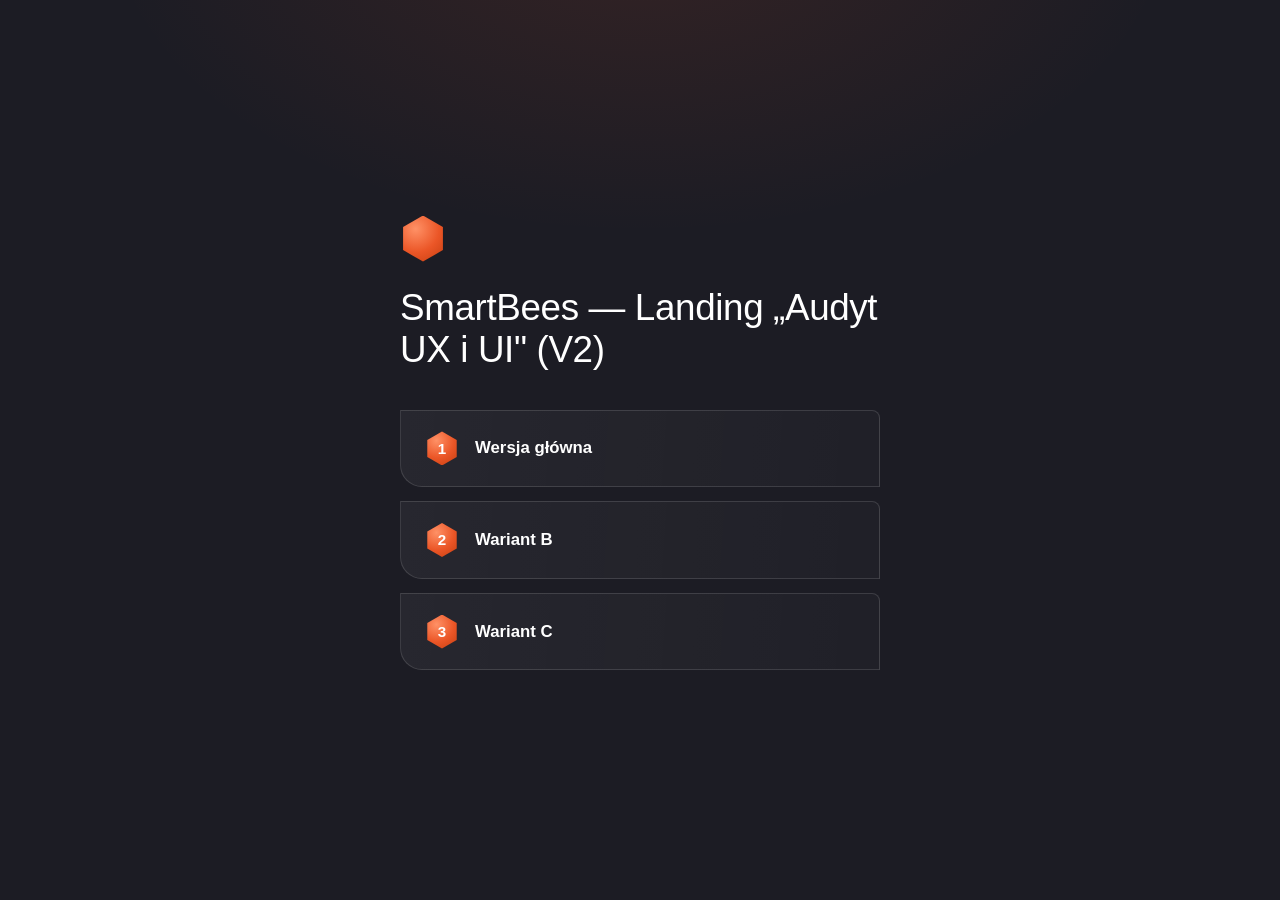
<file: index.html>
<!DOCTYPE html>
<html lang="pl">
<head>
<meta charset="utf-8">
<meta name="viewport" content="width=device-width, initial-scale=1">
<title>SmartBees — Landing „Audyt UX i UI" (V2) · podgląd wersji</title>
<style>
  * { margin: 0; padding: 0; box-sizing: border-box; }
  body {
    min-height: 100vh;
    background: radial-gradient(ellipse 70% 60% at 50% -10%, rgba(235,86,39,.12), transparent 60%), #1c1c24;
    font-family: 'Inter', -apple-system, BlinkMacSystemFont, sans-serif;
    color: #fff;
    display: flex; align-items: center; justify-content: center;
    padding: 48px 24px;
  }
  .wrap { max-width: 480px; width: 100%; }
  .hex {
    width: 46px; height: 46px; margin-bottom: 1.6rem;
    background: radial-gradient(circle at 34% 28%, #ff9166 0%, #eb5627 52%, #c23c0e 100%);
    clip-path: polygon(50% 0%, 93.3% 25%, 93.3% 75%, 50% 100%, 6.7% 75%, 6.7% 25%);
  }
  h1 { font-size: clamp(1.6rem, 4vw, 2.3rem); font-weight: 500; letter-spacing: -.01em; margin-bottom: 2.4rem; }
  a.card {
    display: flex; align-items: center; gap: 1rem;
    text-decoration: none; color: inherit;
    border: 1px solid rgba(255,255,255,.13);
    border-radius: 0 8px 0 22px;
    background: linear-gradient(94deg, rgba(255,255,255,.05) 1%, rgba(255,255,255,.02) 97%);
    padding: 1.3rem 1.5rem; margin-bottom: 14px;
    transition: transform .2s, border-color .2s;
  }
  a.card:hover { transform: translateY(-2px); border-color: rgba(235,86,39,.5); }
  a.card .num {
    flex: none; width: 34px; height: 34px;
    display: grid; place-items: center;
    background: radial-gradient(circle at 34% 28%, #ff9166 0%, #eb5627 52%, #c23c0e 100%);
    clip-path: polygon(50% 0%, 93.3% 25%, 93.3% 75%, 50% 100%, 6.7% 75%, 6.7% 25%);
    font-weight: 600; font-size: .95rem; color: #fff;
  }
  a.card b { font-size: 1.05rem; font-weight: 600; }
</style>
</head>
<body>
  <div class="wrap">
    <div class="hex" aria-hidden="true"></div>
    <h1>SmartBees — Landing „Audyt UX i UI" (V2)</h1>

    <a class="card" href="./SmartbeesLandingV2.dc.html">
      <span class="num">1</span>
      <b>Wersja główna</b>
    </a>

    <a class="card" href="./SmartbeesLandingV2-heroB.dc.html">
      <span class="num">2</span>
      <b>Wariant B</b>
    </a>

    <a class="card" href="./SmartbeesLandingV2-heroC.dc.html">
      <span class="num">3</span>
      <b>Wariant C</b>
    </a>
  </div>
</body>
</html>
</file>
